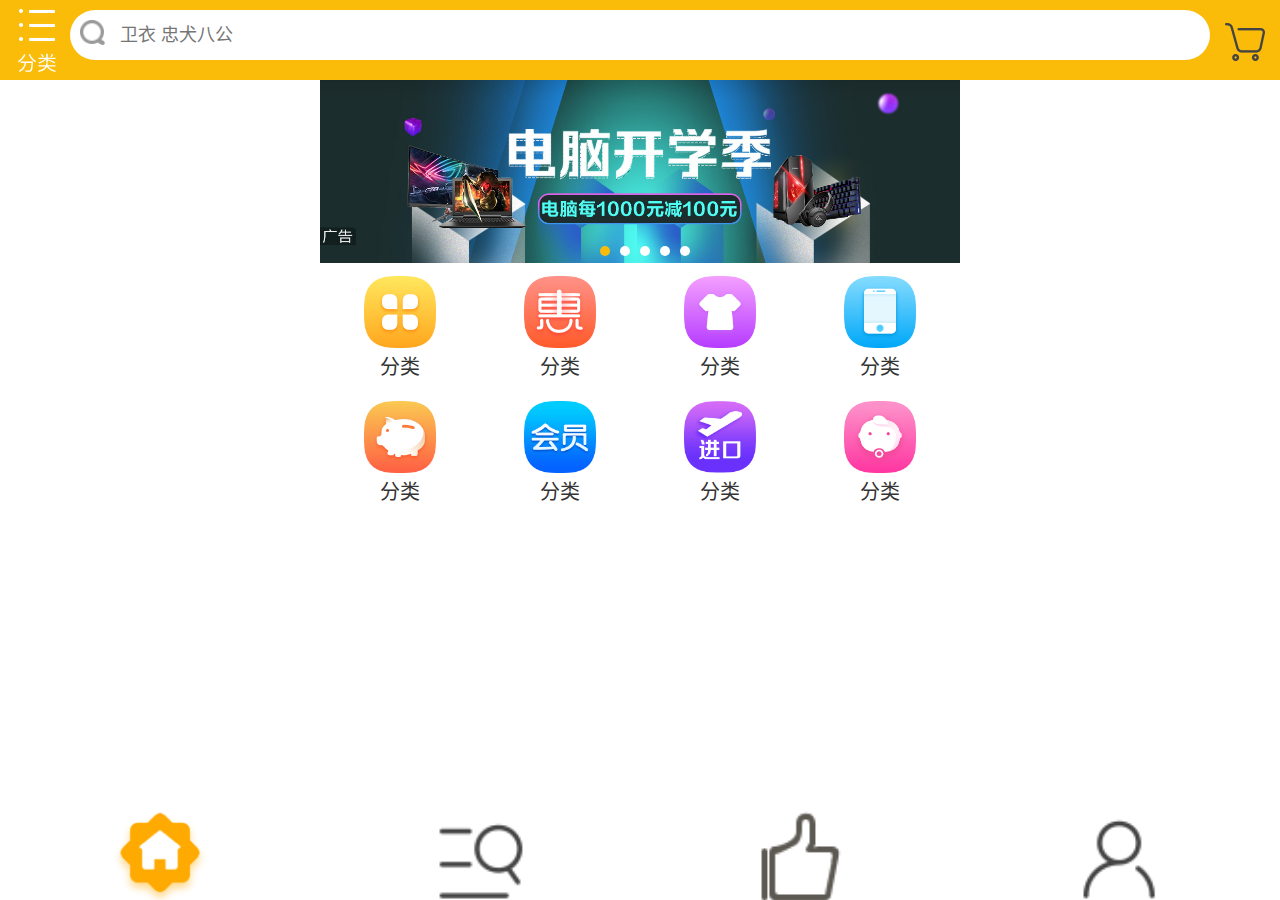
<file: index.html>
<!DOCTYPE html>
<html lang="zh-CN">
<head>
	<meta charset="utf-8">
	<meta name="viewport" content="width=device-width, user-scalable=no, initial-scale=1.0, maximum-scale=1.0, minimum-scale=1.0">
	<title>苏宁-rem适配</title>

	<link rel="stylesheet" type="text/css" href="less/main.css">
</head>
<body>
	<div class="sn-container">
		<!-- 固定顶部 -->
		<header>
			<a href="javascript:;" id="type"></a>
			<div class="search">
				<span></span>
				<input type="text" placeholder="卫衣 忠犬八公">
			</div>
			<a href="javascript:;" id='cart'></a>
		</header>
		<!-- 轮播图 -->
		<div class="banner">
			<ul class="imglist clearfix">
				<li><a href="javascript:;"><img src="img/jd_lunbo5.jpg"></a></li>
				<li><a href="javascript:;"><img src="img/jd_lunbo1.jpg"></a></li>
				<li><a href="javascript:;"><img src="img/jd_lunbo2.jpg"></a></li>
				<li><a href="javascript:;"><img src="img/jd_lunbo3.jpg"></a></li>
				<li><a href="javascript:;"><img src="img/jd_lunbo4.jpg"></a></li>
				<li><a href="javascript:;"><img src="img/jd_lunbo5.jpg"></a></li>
				<li><a href="javascript:;"><img src="img/jd_lunbo1.jpg"></a></li>
			</ul>

			<ul id="dot" class="clearfix">
				<li class="now"></li>
				<li></li>
				<li></li>
				<li></li>
				<li></li>
			</ul>
		</div>
		<!-- 商品分类 -->
		<div class="sn-type">
			<ul class="clearfix">
				<li>
					<a href="javascript:;"><img src="img/type1.png"></a>
					<p>分类</p>
				</li>
				<li>
					<a href="javascript:;"><img src="img/type2.png"></a>
					<p>分类</p>
				</li>
				<li>
					<a href="javascript:;"><img src="img/type3.png"></a>
					<p>分类</p>
				</li>
				<li>
					<a href="javascript:;"><img src="img/type4.png"></a>
					<p>分类</p>
				</li>
				<li>
					<a href="javascript:;"><img src="img/type5.png"></a>
					<p>分类</p>
				</li>
				<li>
					<a href="javascript:;"><img src="img/type6.png"></a>
					<p>分类</p>
				</li>
				<li>
					<a href="javascript:;"><img src="img/type7.png"></a>
					<p>分类</p>
				</li>
				<li>
					<a href="javascript:;"><img src="img/type8.png"></a>
					<p>分类</p>
				</li>
			</ul>
		</div>
		<!-- 固定底部 -->
		<footer>
			<ul class="clearfix">
				<li><a href="javascript:;"><img src="img/footer1.png"></a><p class="nowfooter">首页</p></li>
				<li><a href="javascript:;"><img src="img/footer2.png"></a><p>分类</p></li>
				<li><a href="javascript:;"><img src="img/footer3.png"></a><p>必抢清单</p></li>
				<li><a href="javascript:;"><img src="img/footer4.png"></a><p>我的易购</p></li>
			</ul>
		</footer>
	</div>

<!-- zepto生产环境，基本的方法 -->
<script type="text/javascript" src="assets/zepto/zepto.min.js"></script>
<!-- 过滤选择器 -->
<script type="text/javascript" src="assets/zepto/selector.js"></script>
<!-- animate动画 -->
<script type="text/javascript" src="assets/zepto/fx.js"></script>
<!-- touch或者swipe触发 -->
<script type="text/javascript" src="assets/zepto/touch.js"></script>
<script type="text/javascript" src="js/main.js"></script>
</body>
</html>
</file>
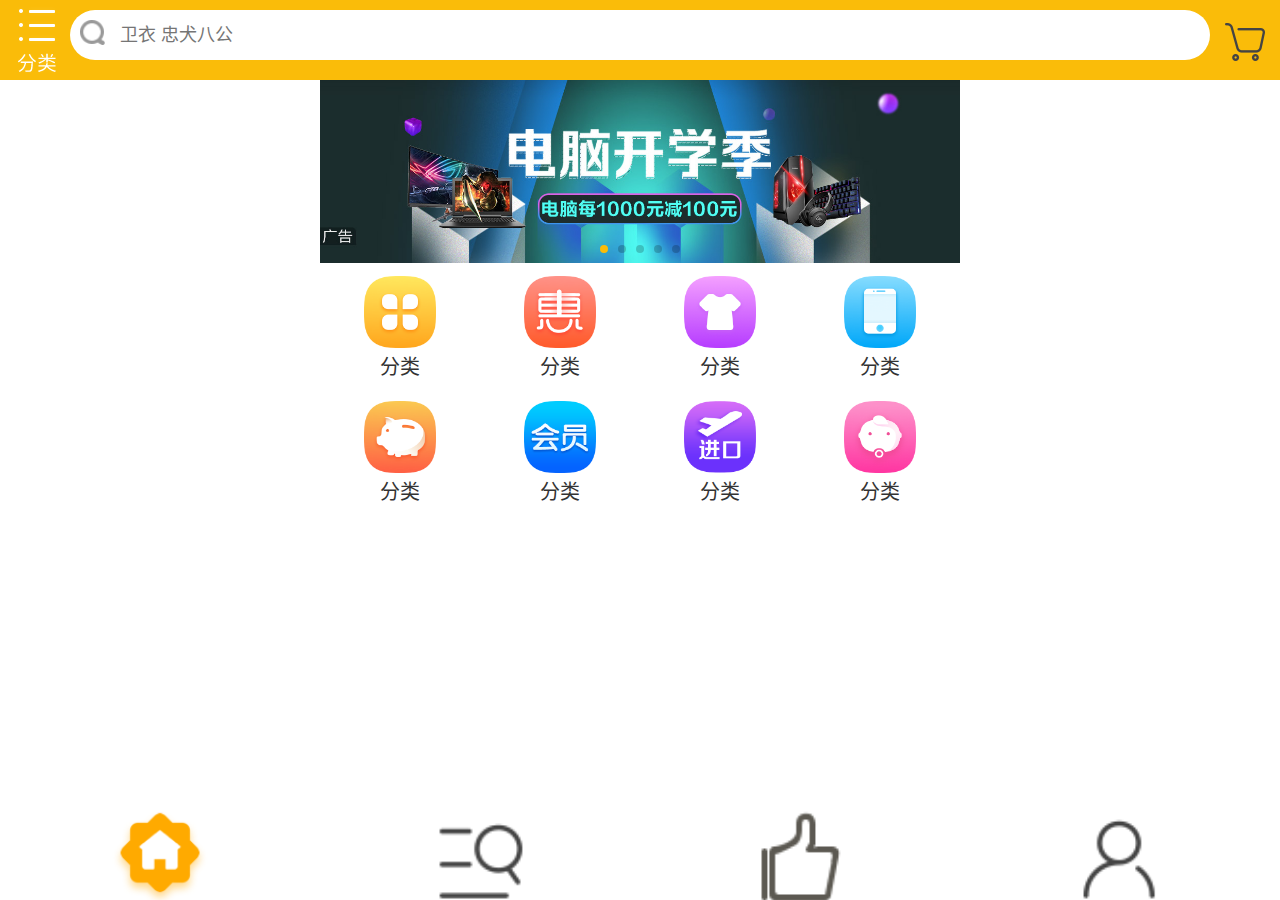
<file: index-swiper.html>
<!DOCTYPE html>
<html lang="zh-CN">
<head>
	<meta charset="utf-8">
	<meta name="viewport" content="width=device-width, user-scalable=no, initial-scale=1.0, maximum-scale=1.0, minimum-scale=1.0">
	<title>苏宁-rem适配</title>

	<link rel="stylesheet" type="text/css" href="less/main.css">
	<link rel="stylesheet" type="text/css" href="assets/swiper/css/swiper.min.css">
	<style type="text/css">
		.swiper-pagination-bullet-active{
			background: rgb(250, 188, 9);
		}
	</style>
</head>
<body>
	<div class="sn-container">
		<!-- 固定顶部 -->
		<header>
			<a href="javascript:;" id="type"></a>
			<div class="search">
				<span></span>
				<input type="text" placeholder="卫衣 忠犬八公">
			</div>
			<a href="javascript:;" id='cart'></a>
		</header>
		<!-- 轮播图 -->

		<style type="text/css">
			.swiper-wrapper{
				list-style: none;
			}
			.swiper-wrapper img{
				width: 100%;
			}
		</style>
		<div class="swiper-container">
			<ul class="swiper-wrapper">
				<li class="swiper-slide"><a href="javascript:;"><img src="img/jd_lunbo1.jpg"></a></li>
				<li class="swiper-slide"><a href="javascript:;"><img src="img/jd_lunbo2.jpg"></a></li>
				<li class="swiper-slide"><a href="javascript:;"><img src="img/jd_lunbo3.jpg"></a></li>
				<li class="swiper-slide"><a href="javascript:;"><img src="img/jd_lunbo4.jpg"></a></li>
				<li class="swiper-slide"><a href="javascript:;"><img src="img/jd_lunbo5.jpg"></a></li>
			</ul>

			<ul id="dot" class="swiper-pagination">
				<li class="now"></li>
				<li></li>
				<li></li>
				<li></li>
				<li></li>
			</ul>
		</div>
		<!-- 商品分类 -->
		<div class="sn-type">
			<ul class="clearfix">
				<li>
					<a href="javascript:;"><img src="img/type1.png"></a>
					<p>分类</p>
				</li>
				<li>
					<a href="javascript:;"><img src="img/type2.png"></a>
					<p>分类</p>
				</li>
				<li>
					<a href="javascript:;"><img src="img/type3.png"></a>
					<p>分类</p>
				</li>
				<li>
					<a href="javascript:;"><img src="img/type4.png"></a>
					<p>分类</p>
				</li>
				<li>
					<a href="javascript:;"><img src="img/type5.png"></a>
					<p>分类</p>
				</li>
				<li>
					<a href="javascript:;"><img src="img/type6.png"></a>
					<p>分类</p>
				</li>
				<li>
					<a href="javascript:;"><img src="img/type7.png"></a>
					<p>分类</p>
				</li>
				<li>
					<a href="javascript:;"><img src="img/type8.png"></a>
					<p>分类</p>
				</li>
			</ul>
		</div>
		<!-- 固定底部 -->
		<footer>
			<ul class="clearfix">
				<li><a href="javascript:;"><img src="img/footer1.png"></a><p class="nowfooter">首页</p></li>
				<li><a href="javascript:;"><img src="img/footer2.png"></a><p>分类</p></li>
				<li><a href="javascript:;"><img src="img/footer3.png"></a><p>必抢清单</p></li>
				<li><a href="javascript:;"><img src="img/footer4.png"></a><p>我的易购</p></li>
			</ul>
		</footer>
	</div>

<!-- zepto生产环境，基本的方法 -->
<script type="text/javascript" src="assets/zepto/zepto.min.js"></script>
<!-- 过滤选择器 -->
<script type="text/javascript" src="assets/zepto/selector.js"></script>
<!-- animate动画 -->
<script type="text/javascript" src="assets/zepto/fx.js"></script>
<!-- touch或者swipe触发 -->
<script type="text/javascript" src="assets/zepto/touch.js"></script>

<!-- 引入swiper插件 -->
<script type="text/javascript" src="assets/swiper/js/swiper-3.4.2.jquery.min.js"></script>
<!-- <script type="text/javascript" src="assets/swiper/js/swiper.min.js"></script> -->
<script type="text/javascript">
	$(document).ready(function () {
		var mySwiper = new Swiper ('.swiper-container', {
		autoplay : 2000,
	    loop: true,
	    autoplayDisableOnInteraction : false,
	    pagination : '.swiper-pagination'
		});
	})
	
	// 1、自动轮播
	// 2、无缝滑动
	// 3、显示指示器
</script>
</body>
</html>
</file>
<file: less/main.css>
@charset 'utf-8';
@media (min-width: 320px) {
  html {
    font-size: 42.66666667px;
  }
}
@media (min-width: 360px) {
  html {
    font-size: 48px;
  }
}
@media (min-width: 375px) {
  html {
    font-size: 50px;
  }
}
@media (min-width: 412px) {
  html {
    font-size: 54.93333333px;
  }
}
@media (min-width: 414px) {
  html {
    font-size: 55.2px;
  }
}
@media (min-width: 640px) {
  html {
    font-size: 85.33333333px;
  }
}
@media (min-width: 750px) {
  html {
    font-size: 100px;
  }
}
*,
::before,
::after {
  padding: 0;
  margin: 0;
  box-sizing: border-box;
  -webkit-box-sizing: border-box;
}
.clearfix::before,
.clearfix::after {
  content: '';
  display: block;
  clear: both;
  height: 0;
  line-height: 0;
  visibility: hidden;
}
body {
  font-size: 14px;
  color: #333;
  font-family: '微软雅黑', sans-serif;
}
input,
textarea {
  outline: none;
  border: none;
  resize: none;
  /*手机端*/
  -webkit-appearance: none;
}
a {
  text-decoration: none;
  color: #333;
}
.sn-container {
  width: 100%;
  min-height: 3rem;
  min-width: 320px;
  max-width: 640px;
  margin: 0 auto;
  padding-bottom: 200px;
}
.sn-container header {
  position: fixed;
  top: 0;
  left: 0px;
  width: 100%;
  height: 0.8rem;
  background-color: #fabc09;
  z-index: 22;
}
.sn-container header #type {
  background: url('../img/sning_header1.png') no-repeat;
  background-size: 0.44rem, 0.7rem;
  background-position: 0,0;
  display: block;
  position: absolute;
  top: 0;
  left: 0.15rem;
  width: 0.5rem;
  height: 0.8rem;
}
.sn-container header #cart {
  background: url('../img/sning_header2.png') no-repeat;
  background-size: 0.5rem, 0.6rem;
  background-position: center;
  display: block;
  position: absolute;
  top: 0;
  right: 0.1rem;
  width: 0.5rem;
  height: 0.8rem;
}
.sn-container header .search {
  padding-left: 0.7rem;
  padding-right: 0.7rem;
  width: 100%;
  height: 0.8rem;
  text-align: center;
  position: relative;
}
.sn-container header .search span {
  position: absolute;
  top: 0.2rem;
  left: 0.8rem;
  display: block;
  width: 0.25rem;
  height: 0.25rem;
  background: url('../img/icon_search.png') no-repeat;
  background-size: 0.25rem 0.25rem;
  background-position: center;
}
.sn-container header .search input {
  width: 100%;
  height: 0.5rem;
  border-radius: 0.25rem;
  margin-top: 0.1rem;
  padding-left: 0.5rem;
  font-size: 0.18rem;
}
.sn-container .banner {
  width: 100%;
  min-height: 1rem;
  position: relative;
  overflow: hidden;
}
.sn-container .banner .imglist {
  list-style: none;
  width: 700%;
  transform: translateX(-14.28571429%);
  -webkit-transform: translateX(-14.28571429%);
}
.sn-container .banner .imglist li {
  float: left;
  width: 14.28571429%;
}
.sn-container .banner .imglist li a {
  display: block;
  width: 100%;
}
.sn-container .banner .imglist li a img {
  width: 100%;
}
.sn-container .banner #dot {
  list-style: none;
  width: 0.9rem;
  height: 0.1rem;
  position: absolute;
  left: 50%;
  margin-left: -0.4rem;
  bottom: 0.1rem;
}
.sn-container .banner #dot li {
  width: 0.1rem;
  height: 0.1rem;
  border-radius: 50%;
  background-color: #fff;
  margin-left: 0.1rem;
  float: left;
}
.sn-container .banner #dot li:first-child {
  margin-left: 0;
}
.sn-container .banner #dot li.now {
  background-color: #fabc09;
}
.sn-container .sn-type {
  width: 100%;
  text-align: center;
  padding: 0.1rem 0 0.1rem 0;
}
.sn-container .sn-type ul {
  list-style: none;
  width: 100%;
}
.sn-container .sn-type ul li {
  float: left;
  width: 25%;
}
.sn-container .sn-type ul li a {
  display: block;
  width: 100%;
}
.sn-container .sn-type ul li a img {
  width: 45%;
}
.sn-container .sn-type ul li p {
  font-size: 0.2rem;
  height: 0.5rem;
}
.sn-container footer {
  position: fixed;
  width: 100%;
  height: 0.9rem;
  left: 0;
  bottom: 0;
  background-color: #fff;
  text-align: center;
}
.sn-container footer ul {
  list-style: none;
  width: 100%;
}
.sn-container footer ul li {
  float: left;
  width: 25%;
}
.sn-container footer ul li a {
  display: block;
  width: 100%;
}
.sn-container footer ul li a img {
  width: 30%;
}
.sn-container footer ul li p {
  font-size: 0.2rem;
}
.sn-container footer ul li p.nowfooter {
  color: #fabc09;
}
</file>
